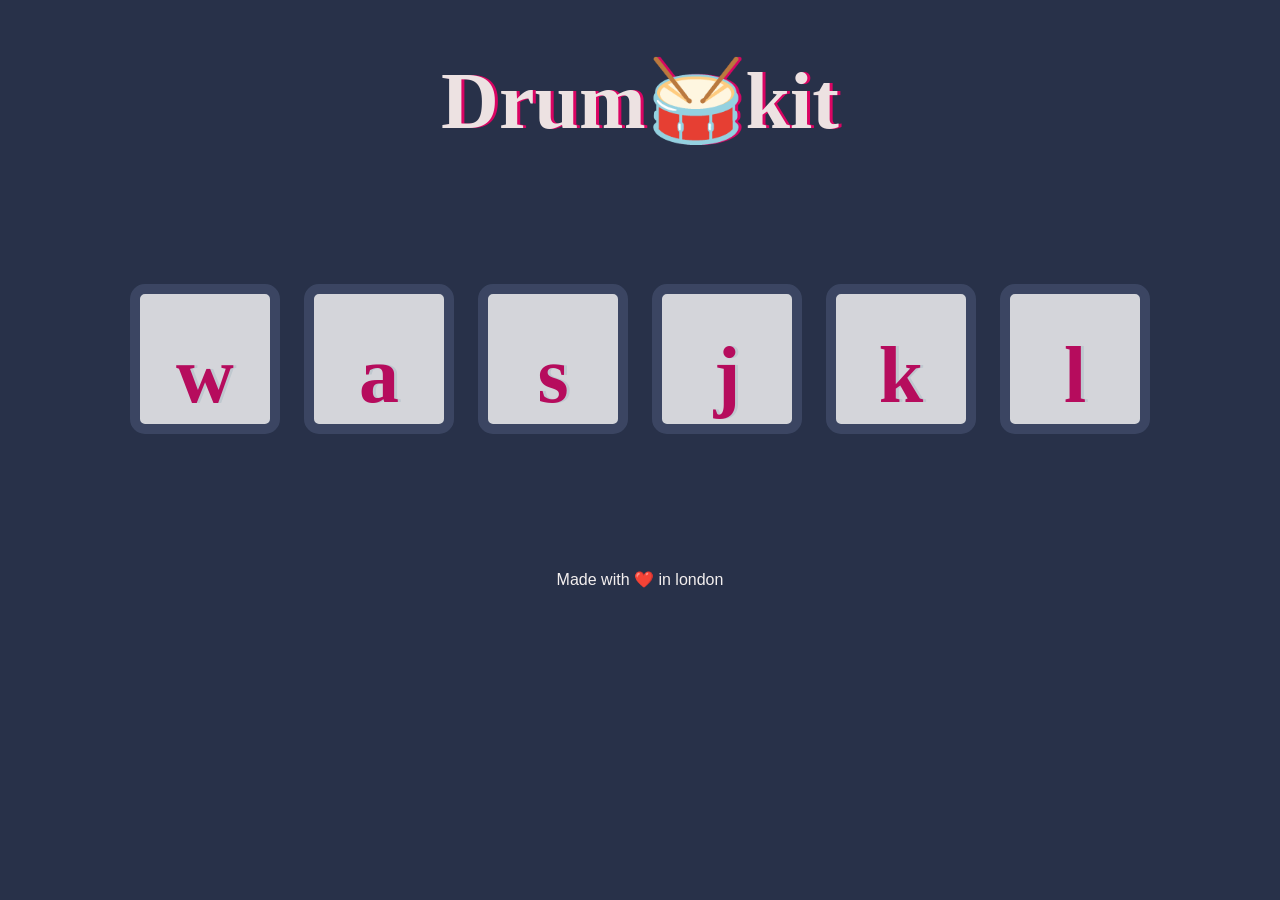
<file: Day -11/event.html>
<!DOCTYPE html>
<html lang="en">
<head>
    <meta charset="UTF-8">
    <meta name="viewport" content="width=device-width, initial-scale=1.0">
    <title>Drum Kit</title>
    <link rel="stylesheet" href="event.css">
    <link rel="preconnect" href="https://fonts.googleapis.com">
<link rel="preconnect" href="https://fonts.gstatic.com" crossorigin>
<link href="https://fonts.googleapis.com/css2?family=Poppins:ital,wght@0,100;0,200;0,300;0,400;0,500;0,600;0,700;0,800;0,900;1,100;1,200;1,300;1,400;1,500;1,600;1,700;1,800;1,900&display=swap" rel="stylesheet">
 
</head>
<body>
    <h1 id="title">Drum🥁kit</h1>
    <div class="set">
        <button class="w drum">w</button>
        <button class="a drum">a</button>
        <button class="s drum">s</button>
        <button class="j drum">j</button>
        <button class="k drum">k</button>
        <button class="l drum">l</button>
        
    </div>

    <script src="event.js" charset="UTF-8" > </script>

</body>
<footer> Made with ❤️ in london</footer>

</html>
</file>
<file: Day -11/event.css>
body{
    background-color: #283149;
    text-align: center;
}

h1 {
    font-size: 5rem;
    color: #ede2e2;
    font-family: "Arvo", cursive;
    text-shadow: 3px 0 #DA0463;
}


footer {
    color: #f3efef;
    font-family: sans-serif;
  }
  .w{
    background-image: url("");
  }
  .a{
    background-image: url("");
  }
  .s{
    background-image: url("");
  }
  .d{
    background-image: url("");
  }
  .j{
    background-image: url("");
  }
  .k{
    background-image: url("");
  }
  .l{
    background-image: url("");
  }

  .set {
    margin: 10% auto;
    opacity: 0.8;
  }

  .pressed{
    box-shadow: 0 3px 4px 0 #DBEDF3;
    opacity: 0.5;
  }

 

  .drum {
    outline: none;
    border: 10px solid #404B69;
    font-size: 5rem;
    font-family: 'Arvo', cursive;
    line-height: 2;
    font-weight: 900;
    color: #DA0463;
    text-shadow: 3px 0 #e5eef1;
    border-radius: 15px;
    display: inline-block;
    width: 150px;
    height: 150px;
    text-align: center;
    margin: 10px;
    background-color: white;
  }
</file>
